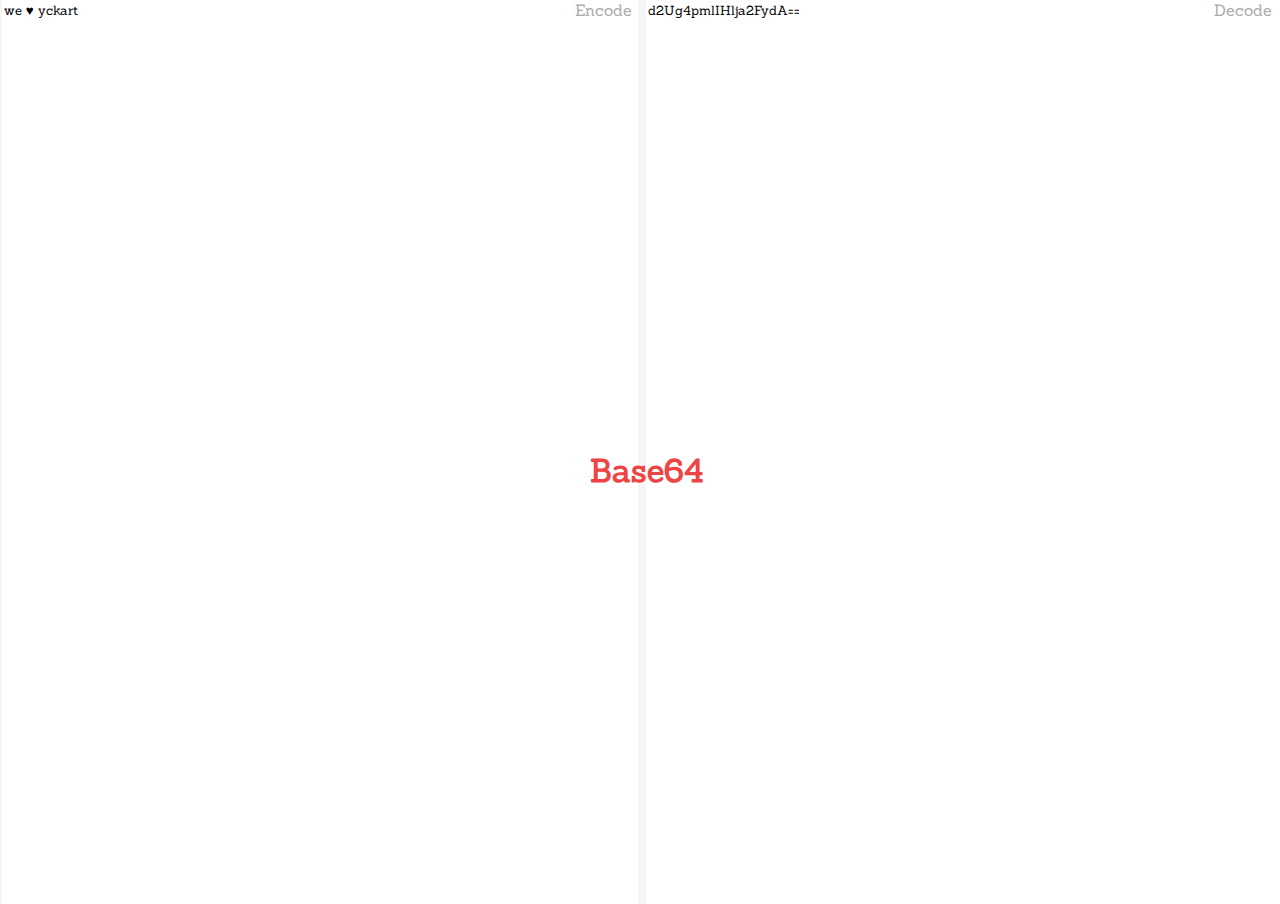
<file: js/jquery.base64.js-master/index.html>
<!doctype html>
<html>
<head>
    <meta charset='utf-8'>
    <meta name='viewport' content='width=device-width'>

    <link href='http://fonts.googleapis.com/css?family=Sanchez' rel='stylesheet'>
    <style>
        html, body {
            margin-top: 0;
            margin-bottom: 0;
            padding-top: 0;
            padding-bottom: 0;
            height: 100%
        }

        body {
            font-family: 'Sanchez', serif;
            text-align: center;
            background: whiteSmoke
        }

        h1 {
            position: absolute;
            top: 50%;
            left: 50%;
            margin: 0 -50px;
            color: #e44;
            z-index: 1;
        }

        form {
            position: relative;
            height: 100%;
            text-align: left
        }

        label {
            position: absolute;
            top: 0;
            color: #aaa;
            z-index: 1
        }

        .encode {
            left: 50%;
            margin-left: -65px
        }

        .decode {right:0}


        textarea {
            font-family: 'Sanchez', serif;
            width: 50%;
            height: 100%;
            position: absolute;
            top: 0;
            bottom: 0;
            overflow: hidden;
            border: none;
            resize: none
        }
        #encode {
            left: -0.5%;
            right: 50%
        }
        #decode {
            left: 50.5%;
            right: 0
        }
        a {
            display: inline-block;
            margin: 6px 6px;
            color: black;
            text-decoration: none;
            border-bottom: 1px dotted #0ae
        }
    </style>

    <title>jquery.base64.js | Makes Base64 en & -decoding simpler as it is</title>
</head>

<body>
    <h1>Base64</h1>

    <form>
        <label for="encode" class="encode">Encode</label>
        <textarea id="encode">we &hearts; yckart</textarea>
        <label for="decode" class="decode">Decode</label>
        <textarea id="decode">d2Ug4pmlIHlja2FydA==</textarea>
    </form>

    <script src='http://code.jquery.com/jquery-1.9.1.min.js'></script>
    <script src='jquery.base64.js'></script>
    <script>
        var dec = $('#decode'),
            enc = $('#encode');

        // you can set utf8 encoding and decoding via global option
        // possible options:
        // `utf8encode` - utf8 encoding only (default: `false`)
        // `utf8decode` - utf8 decoding only (default: `false`)
        // `raw` - both (default: `true`)
        $.base64.utf8encode = true;

        enc.keyup(function () {
            dec.val($.base64.btoa(this.value));
            // also possible:
            // dec.val( $.base64('encode', this.value) );
            // dec.val( $.base64.encode(this.value) );
        });


        dec.keyup(function () {
            // note: you can pass a third parameter to use the utf8 en- / decode option
            enc.val($.base64.atob(this.value, true));
            // also possible:
            // dec.val( $.base64('decode', this.value) );
            // dec.val( $.base64.decode(this.value) );
        });

        $('textarea').on('focus blur', function () {
            $(this).prev('label').stop().fadeToggle(200);
        });
    </script>
</body>
</html>
</file>
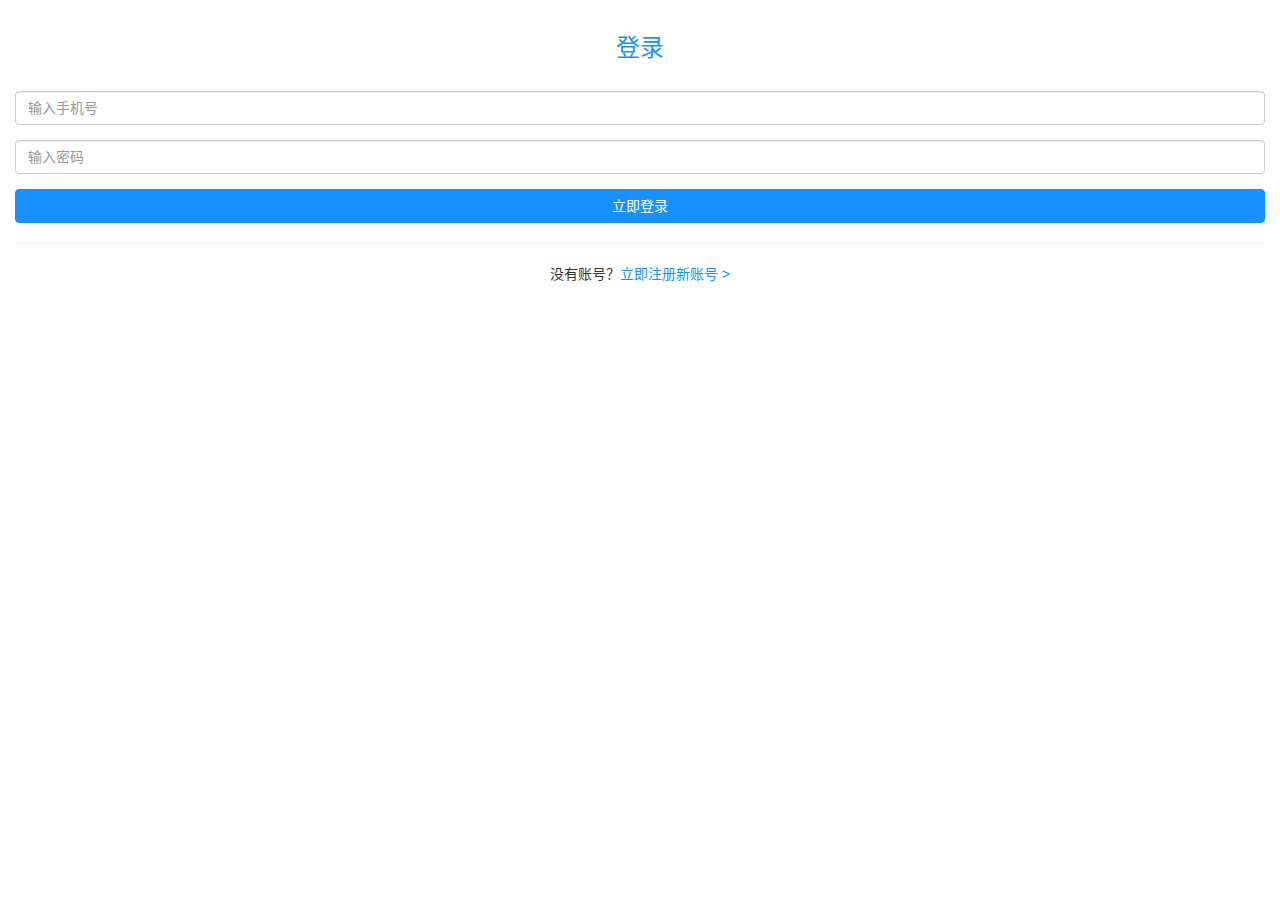
<file: login.html>
<!DOCTYPE html>
<html lang="zh-CN">
<head>
    <meta charset="utf-8">
    <meta http-equiv="X-UA-Compatible" content="IE=edge">
    <meta name="viewport" content="width=device-width, initial-scale=1">
    <title>用户登录</title>
    <link href="css/bootstrap.min.css" rel="stylesheet">
    <style>
        .box { padding: 20px;}
        .btn-primary { background-color: #1890ff; border-color: #1890ff;}
        .btn-primary:hover, .btn-primary:focus, .btn-primary:active:focus, .btn-primary.active:focus, .btn-primary.focus, .btn-primary:active.focus, .btn-primary.active.focus { background-color: #5CADFF; border-color: #5CADFF; outline: none;}
        .text-primary, a { color: #1890ff;}
    </style>

</head>
<body>

<div class="panel-body">
    <h3 class="text-center text-primary">登录</h3>
    <br/>
    <div class="form-group">
        <input id="tel" type="text" class="form-control" placeholder="输入手机号" min="1">
    </div>
    <div class="form-group">
        <input id="password" type="password" class="form-control" placeholder="输入密码">
    </div>
    <p><a href="javascript:;" class="btn btn-primary btn-block" id="login-btn">立即登录</a></p>
    <hr/>
    <p class="text-center">没有账号？<a href="?m=register">立即注册新账号 ></a></p>
</div>

<script src="js/jquery.min.js" type="text/javascript"></script>
<script src="js/layer/layer.js"></script>
<script src="js/bootstrap.min.js"></script>
<script>
    //提交登录
    $(document).ready(function(){
        $("#password").keyup(function(event){
            if(event.keyCode ==13){
                $("#login-btn").trigger("click");
            }
        });
        $("#login-btn").click(function () {
            var formTel = $("#tel").val();
            var formPassword = $("#password").val();
            if(formTel==""||formPassword==""){
                layer.msg("手机号或者密码不能为空！");
            }else{
                $.ajax({
                    type:"post",
                    url:"request/login.php",
                    data:{tel:formTel, password:formPassword},
                    dataType:"json",
                    success: function (res) {
                        if(res){
                            if(res.id){
                                //设置存储缓存为7天
                                var Days = 7;
                                var exp = new Date();
                                exp.setTime(exp.getTime() + Days*24*60*60*1000);
                                document.cookie = "userId="+res.id+"; expires="+exp.toGMTString()+"";
                                layer.msg(res.msg);
                                if(res.types==1){
                                    setTimeout("top.location.reload()",1000)
                                }
                                if(res.types==2 || res.types==0){
                                    setTimeout("top.location.href = '../admin';",1000)
                                }
                            }else{
                                layer.msg(res.msg);
                            }
                        }
                    }
                });
            }
        });
    });
</script>
</file>
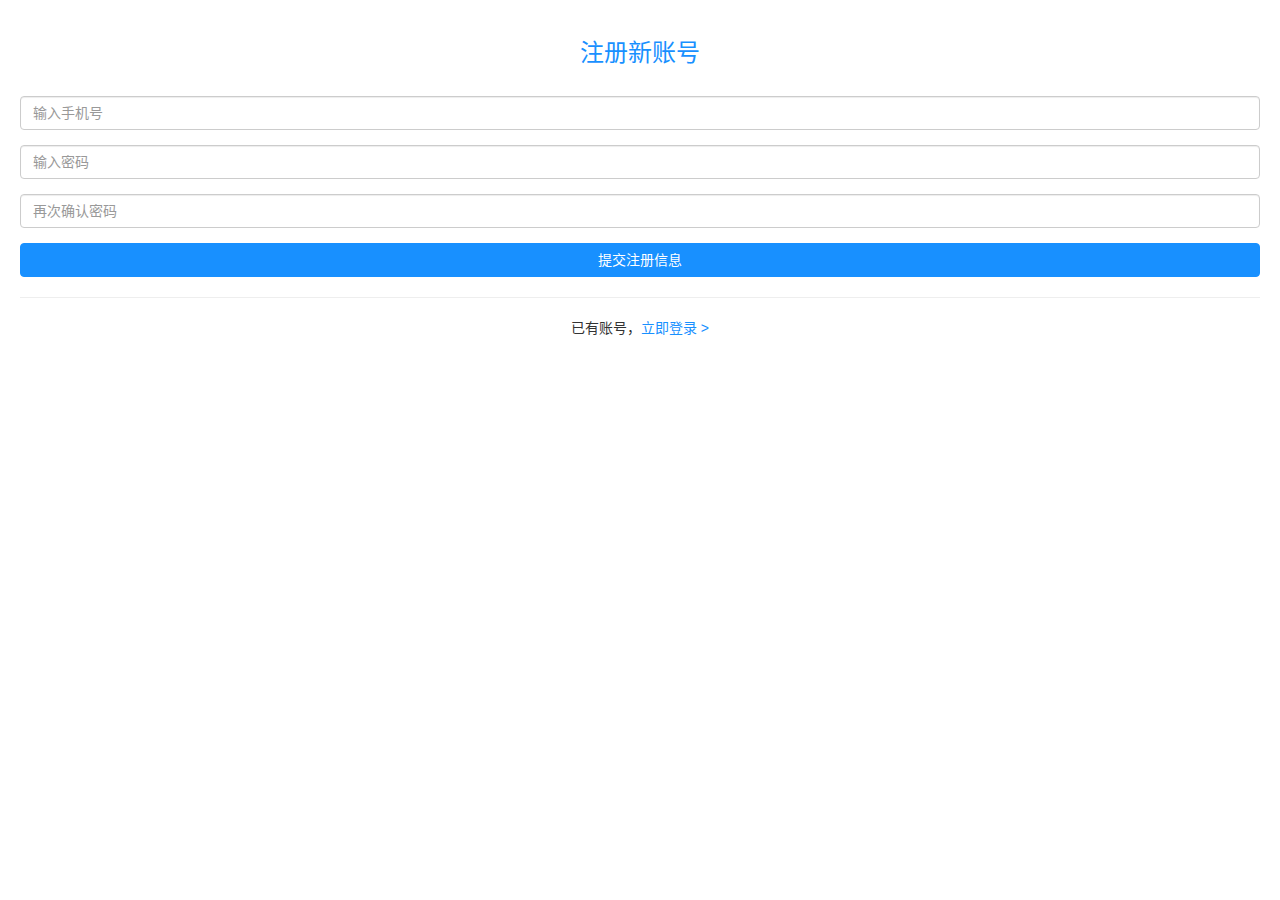
<file: register.html>
<!DOCTYPE html>
<html lang="zh-CN">
<head>
    <meta charset="utf-8">
    <meta http-equiv="X-UA-Compatible" content="IE=edge">
    <meta name="viewport" content="width=device-width, initial-scale=1">
    <title>用户登录</title>
    <link href="css/bootstrap.min.css" rel="stylesheet">
    <style>
        .box { padding: 20px;}
        .btn-primary { background-color: #1890ff; border-color: #1890ff;}
        .btn-primary:hover, .btn-primary:focus, .btn-primary:active:focus, .btn-primary.active:focus, .btn-primary.focus, .btn-primary:active.focus, .btn-primary.active.focus { background-color: #5CADFF; border-color: #5CADFF; outline: none;}
        .text-primary, a { color: #1890ff;}
    </style>

</head>
<body>

<div class="box">
    <h3 class="text-center text-primary">注册新账号</h3>
    <br/>
    <div class="form-group">
        <input id="tel" type="number" class="form-control" placeholder="输入手机号" min="1">
    </div>
    <div class="form-group">
        <input id="password" type="password" class="form-control" placeholder="输入密码">
    </div>
    <div class="form-group">
        <input id="password2" type="password" class="form-control" placeholder="再次确认密码">
    </div>
    <p><a href="javascript:;" class="btn btn-primary btn-block" id="reg-btn">提交注册信息</a></p>
    <hr/>
    <p class="text-center">已有账号，<a href="?m=login">立即登录 ></a></p>
</div>

<script src="js/jquery.min.js" type="text/javascript"></script>
<script src="js/layer/layer.js"></script>
<script src="js/bootstrap.min.js"></script>
<script>
    //提交注册
    $(document).ready(function(){
        $("#password").keyup(function(event){
            if(event.keyCode ==13){
                $("#reg-btn").trigger("click");
            }
        });
        $("#reg-btn").click(function () {
            var formTel = $("#tel").val();
            var formPassword = $("#password").val();
            var formPassword2 = $("#password2").val();
            if(formTel==""){
                layer.msg("手机号不能为空");
            }
            else if(!(/^1[34578]\d{9}$/.test(formTel))){
                layer.msg("手机号格式不正确");
            }
            else if(formPassword==""){
                layer.msg("密码不能为空");
            }
			else if(formPassword2==""){
			    layer.msg("确认密码不能为空");
			}
			else if(formPassword!=formPassword2){
			    layer.msg("两次密码不一样，请重新输入");
			}
            else{
                $.ajax({
                    type:"post",
                    url:"request/register.php",
                    data:{tel:formTel, password:formPassword},
                    dataType:"json",
                    success: function (res) {
                        if(res.status==1){
                            document.cookie = "userId = "+res.data.id+"";
                            layer.msg(res.msg);
                            setTimeout(function (){
                                top.location.reload()
                            },1000);
                        }else{
                            layer.msg(res.msg);
                        }
                    }
                });
            }
        });
    });
</script>
</file>
